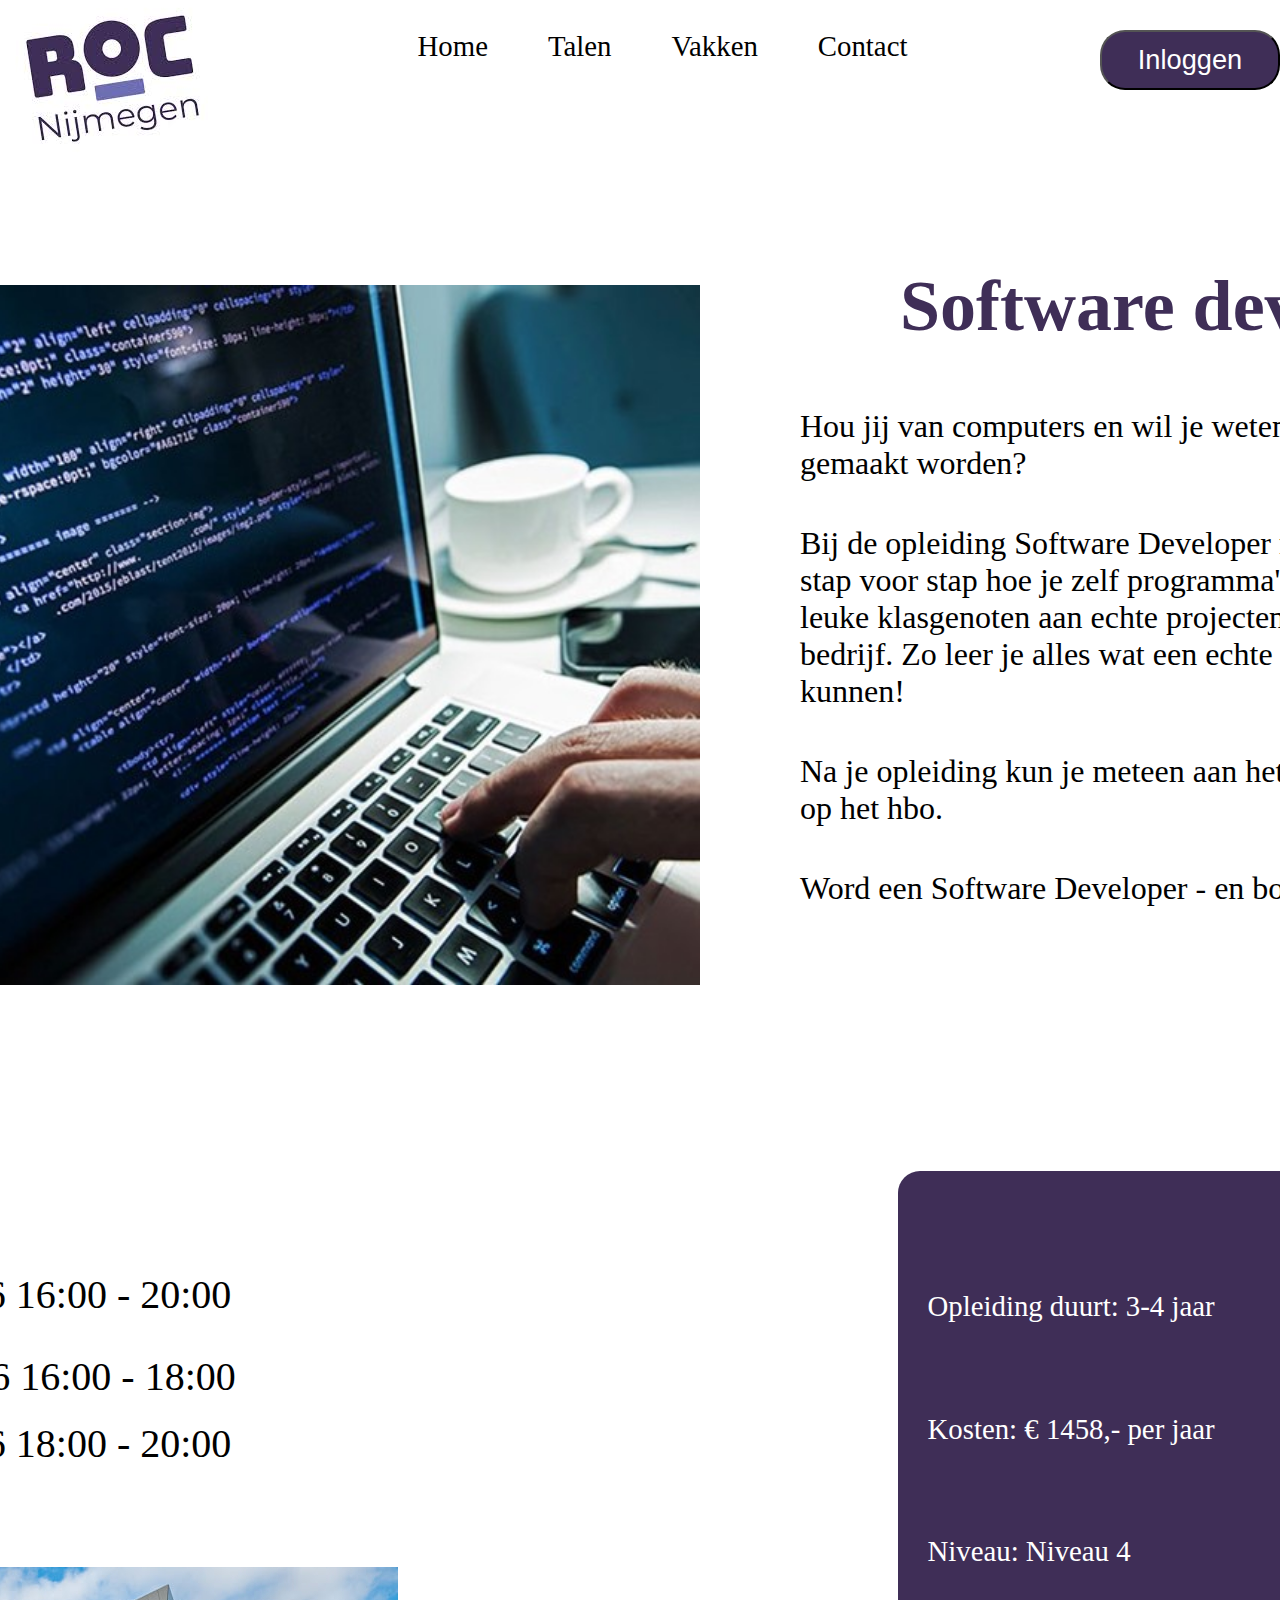
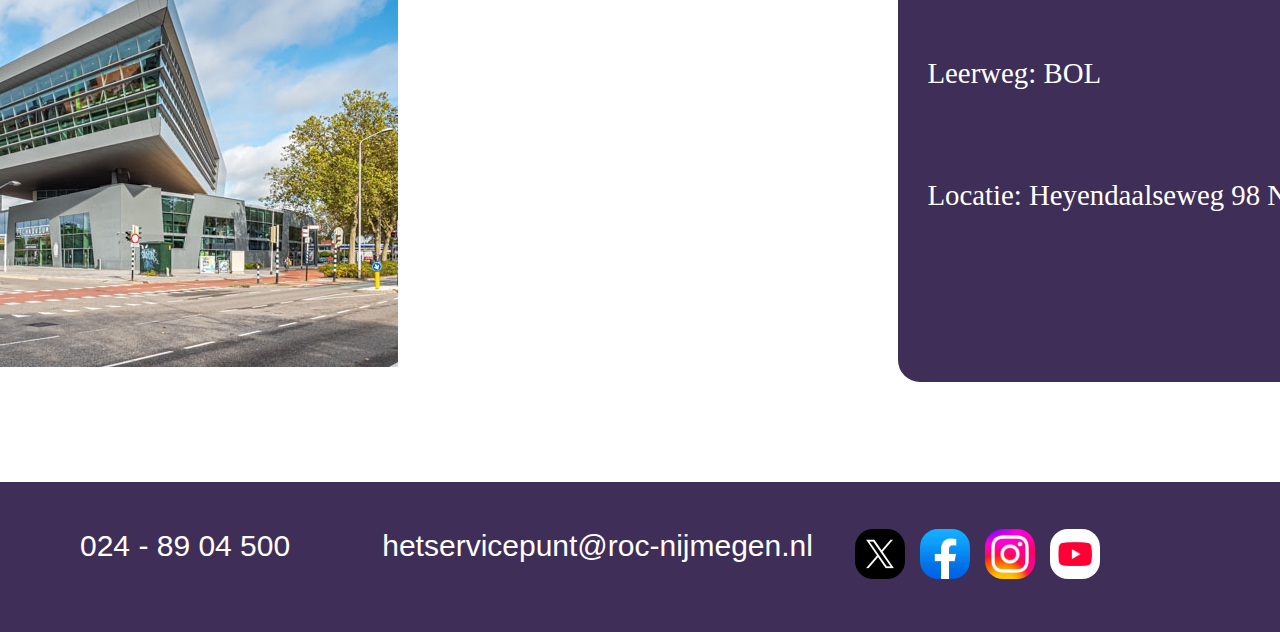
<file: ROCnijmegen/index.html>
<!DOCTYPE html>
<html lang="en">

<head>
    <meta charset="UTF-8">
    <meta name="viewport" content="width=device-width, initial-scale=1.0">
    <title>ROC Nijmegen</title>
    <link rel="stylesheet" href="styles.css">
</head>

<body>

        <div class="page-container">
            <nav class="navbar">
                <img src="/ROCnijmegen/Foto's Roc/Rocnijmegen.jpeg" alt="nav-roc-foto" class="nav-roc-picture">
                <div class="navlinks">
                    <a href="./index.html" class="nav-home">Home</a>
                    <a href="./talen.html" class="nav-talen">Talen</a>
                    <a href="./vakken.html" class="nav-vakken">Vakken</a>
                    <a href="./contact.html" class="nav-contact">Contact</a>
                </div>
                <div class="nav-inloggen">
                    <button type="button" class="inloggen-btn">Inloggen</button>
                </div>

            </nav>
            <section class="introductie">
                <img src="/ROCnijmegen/Foto's Roc/Computerafbeelding.jpg" alt="computer" class="computer-afbeelding">
                <div class="introductie-titel-tekst">
                    <h1 class="introductie-titel">Software developer
                        <h1 class="introductie-teksten">
                            <h1 class="introductie-tekst-kopje1">Hou jij van computers en wil je weten hoe websites en
                                apps
                                gemaakt worden?</h1>
                            <h1 class="introductie-tekst-kopje2">
                                Bij de opleiding Software Developer niveau 4 (BOL) leer je stap voor stap hoe je zelf
                                programma's bouwt.
                                Je werkt met leuke klasgenoten aan echte projecten en loopt stage bij een bedrijf. Zo
                                leer
                                je
                                alles wat een echte developer moet kunnen!
                            </h1>
                            <h1 class="introductie-tekst-kopje3">Na je opleiding kun je meteen aan het werk of verder
                                leren
                                op
                                het hbo.</h1>
                            <h1 class="introductie-tekst-kopje4">Word een Software Developer - en bouw de toekomst!
                            </h1>
                        </h1>
                    </h1>
                </div>
            </section>
            <div class="opendagen">Open dagen</div>
            <section class="informatie-roc">
                <div class="tijden-informatie">
                    <div class="tijden">
                        <li class="februari">06 feb '26 16:00 - 20:00</li>
                        <li class="maart">27 mrt '26 16:00 - 18:00</li>
                        <li class="juni">16 jun '26 18:00 - 20:00</li>
                        <img src="/ROCnijmegen/Foto's Roc/Schoolfotoroc.jpg" alt="schoolfoto-roc"
                            class="schoolfoto-roc">
                    </div>
                    <div style="margin-right: -100px;" class="informatie-paarseblock">
                        <div class="zinnen-informatie">
                            <h1 class="opleidingduur">Opleiding duurt: 3-4 jaar</h1>
                            <h1 class="opdleidingskosten">Kosten: € 1458,- per jaar</h1>
                            <h1 class="opleidingsniveau">Niveau: Niveau 4</h1>
                            <h1 class="opleidingsleerweg">Leerweg: BOL</h1>
                            <h1 class="opleidingslocatie">Locatie: Heyendaalseweg 98 Nijmegen</h1>
                        </div>
                    </div>
                </div>

            </section>

            <footer>
                <div class="navbar-footer">
                    <div class="telefoonnummer-footer">024 - 89 04 500</div>
                    <div class="email-footer">hetservicepunt@roc-nijmegen.nl</div>
                    <div class="socialmedia-footer">
                    <a  target="_blank"  href="//x.com/rocnijmegen">
                        <img src="/ROCnijmegen/Foto's Roc/xfoto.jpg" alt="x" class="x-footer">
                    </a>
                    <a href="https://www.facebook.com/rocnijmegen" target="_blank">
                        <img src="/ROCnijmegen/Foto's Roc/facebook1.png" alt="facebook" class="facebook-footer">
                        </a>
                        <a href="https://www.instagram.com/rocnijmegen/" target="_blank">
                        <img src="/ROCnijmegen/Foto's Roc/instagram.png" alt="instagram" class="instagram-footer">
                        </a>
                        <a href="https://www.youtube.com/c/rocnijmegen" target="_blank"> 
                        <img src="/ROCnijmegen/Foto's Roc/youtube.jpg" alt="youtube" class="youtube-footer">
                        </a>

                    </div>




                </div>
            </footer>

        </div>

</body>

</html>
</file>
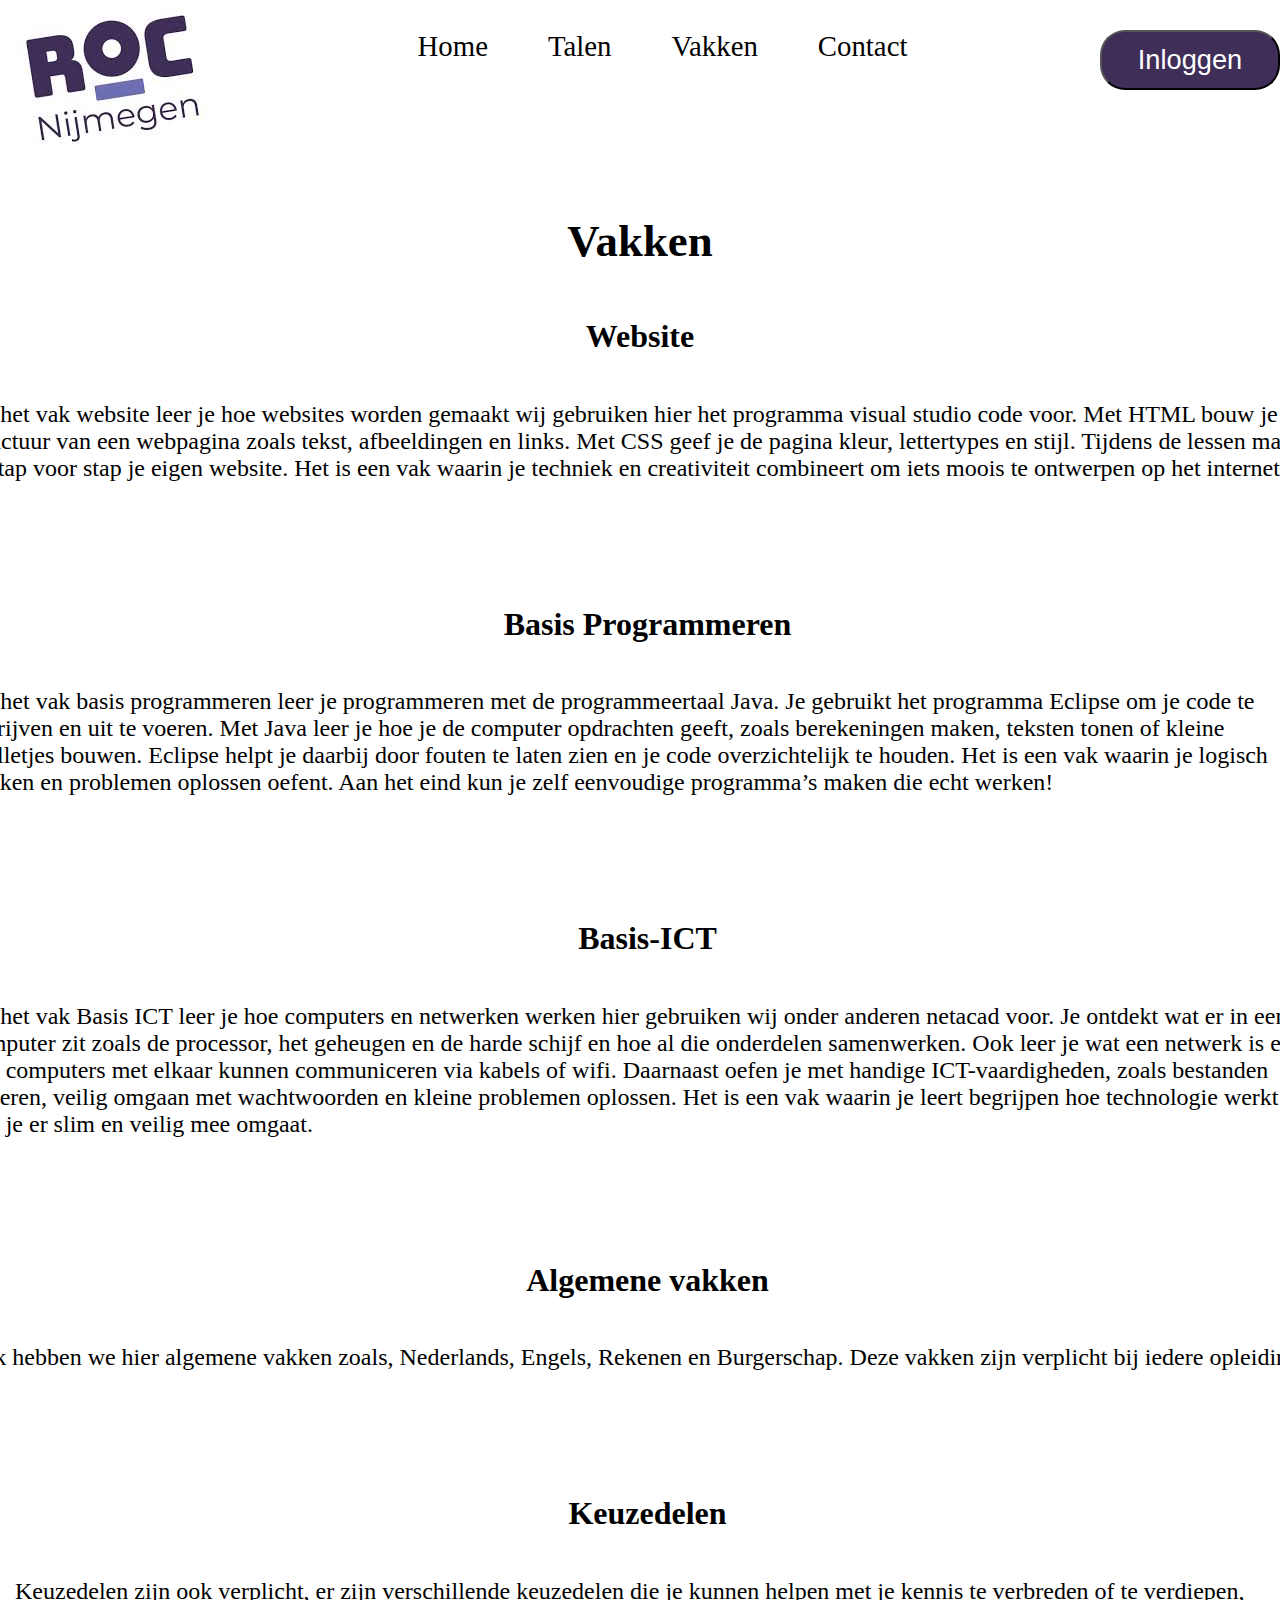
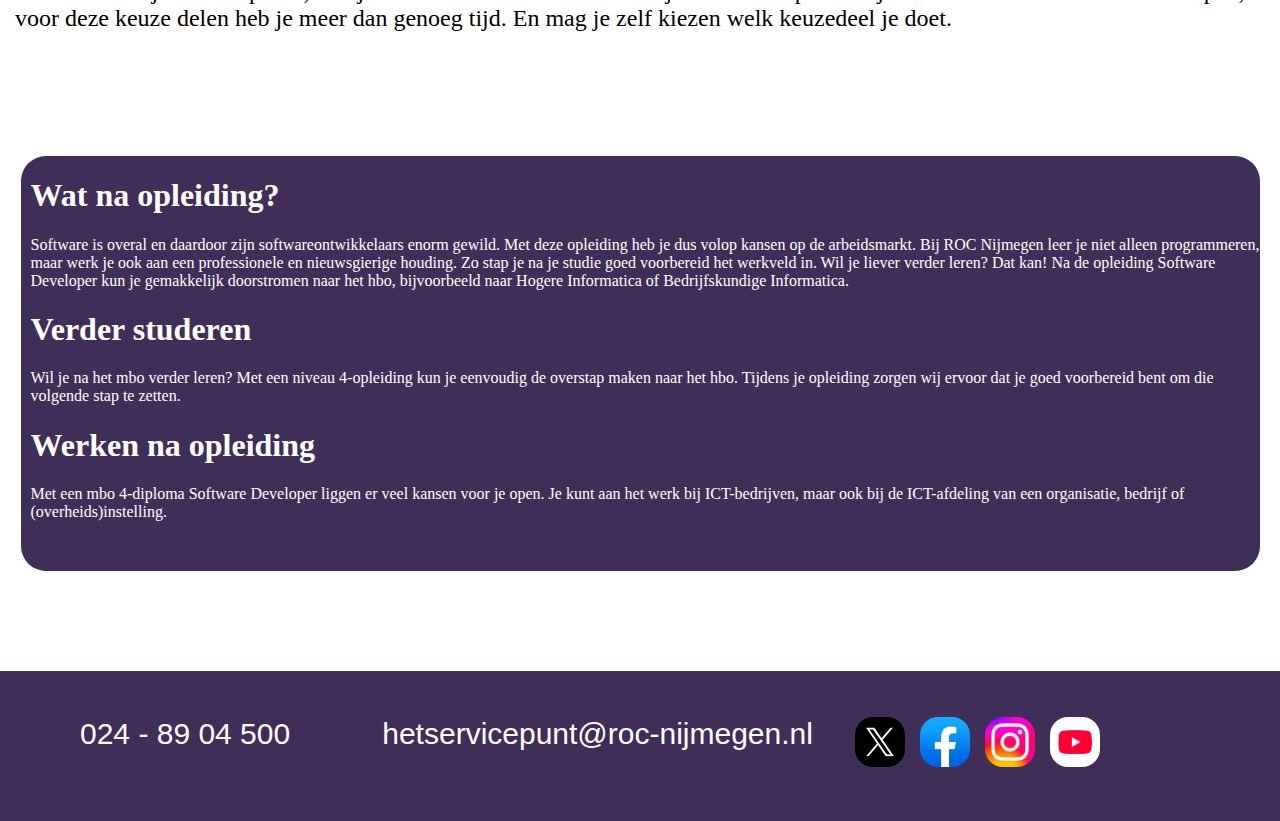
<file: ROCnijmegen/vakken.html>
<!DOCTYPE html>
<html lang="en">

<head>
    <meta charset="UTF-8">
    <meta name="viewport" content="width=device-width, initial-scale=1.0">
    <title>ROC Nijmegen</title>
    <link rel="stylesheet" href="styles.css">
</head>

<body>

    <div class="page-container">
        <nav class="navbar">
            <img src="/ROCnijmegen/Foto's Roc/Rocnijmegen.jpeg" alt="nav-roc-foto" class="nav-roc-picture">
            <div class="navlinks">
                <a href="./index.html" class="nav-home">Home</a>
                <a href="./talen.html" class="nav-talen">Talen</a>
                <a href="./vakken.html" class="nav-vakken">Vakken</a>
                <a href="./contact.html" class="nav-contact">Contact</a>
            </div>
            <div class="nav-inloggen">
                <button type="button" class="inloggen-btn">Inloggen</button>
            </div>

        </nav>
        <section class="middenstukvakken">
            <h1 class="vakken">Vakken</h1>
            <div class="website">
                <h1 class="titel-wensite">Website</h1>
                <p class="tekst-website">Bij het vak website leer je hoe websites worden gemaakt wij gebruiken hier het
                    programma visual studio code voor. Met HTML bouw je de structuur van een webpagina zoals tekst,
                    afbeeldingen en links. Met CSS geef je de pagina kleur, lettertypes en stijl. Tijdens de lessen maak
                    je
                    stap voor stap je eigen website. Het is een vak waarin je techniek en creativiteit combineert om
                    iets
                    moois te ontwerpen op het internet.</p>
            </div>
            <div class="basisprogammeren">
                <h1 class="titel-basisprogammeren">Basis Programmeren</h1>
                <p class="tekst-basisprogammeren">Bij het vak basis programmeren leer je programmeren met de
                    programmeertaal
                    Java. Je
                    gebruikt het programma Eclipse om je code te schrijven en uit te voeren. Met Java leer je hoe je de
                    computer opdrachten geeft, zoals berekeningen maken, teksten tonen of kleine spelletjes bouwen.
                    Eclipse
                    helpt je daarbij door fouten te laten zien en je code overzichtelijk te houden. Het is een vak
                    waarin je
                    logisch denken en problemen oplossen oefent. Aan het eind kun je zelf eenvoudige programma’s maken
                    die
                    echt werken!</p>
            </div>
            <div class="basisict">
                <h1 class="titel-basisict">Basis-ICT</h1>
                <p class="tekst-basisict">Bij het vak Basis ICT leer je hoe computers en netwerken werken hier
                    gebruiken wij onder anderen netacad voor. Je ontdekt wat er in een computer zit zoals de processor,
                    het
                    geheugen en de harde schijf en hoe al die onderdelen samenwerken. Ook leer je wat een netwerk is en
                    hoe
                    computers met elkaar kunnen communiceren via kabels of wifi. Daarnaast oefen je met handige
                    ICT-vaardigheden, zoals bestanden beheren, veilig omgaan met wachtwoorden en kleine problemen
                    oplossen.
                    Het is een vak waarin je leert begrijpen hoe technologie werkt en hoe je er slim en veilig mee
                    omgaat.</p>
            </div>
            <div class="algemene">
                <h1 class="titel-algemene">Algemene vakken</h1>
                <p class="tekst-algemene">Ook hebben we hier algemene vakken zoals, Nederlands, Engels, Rekenen en
                    Burgerschap. Deze vakken zijn verplicht bij iedere opleiding.</p>
            </div>
            <div class="keuzedelen">
                <h1 class="titel-keuzedelen">Keuzedelen</h1>
                <p class="tekst-keuzedelen">Keuzedelen zijn ook verplicht, er zijn verschillende keuzedelen die je
                    kunnen helpen met je kennis te verbreden of te verdiepen,
                    voor deze keuze delen heb je meer dan genoeg tijd. En mag je zelf kiezen welk keuzedeel je doet.</p>
            </div>


        </section>
        <div class="na-opleiding-container">
        <h1 class="na-opleiding-tekst">Wat na opleiding?</h1>
        <a class="na-opleiding-tekst">Software is overal en daardoor zijn softwareontwikkelaars enorm gewild. Met deze opleiding heb je dus volop kansen op de arbeidsmarkt. Bij ROC Nijmegen leer je niet alleen programmeren, maar werk je ook aan een professionele en nieuwsgierige houding. Zo stap je na je studie goed voorbereid het werkveld in. Wil je liever verder leren? Dat kan! Na de opleiding Software Developer kun je gemakkelijk doorstromen naar het hbo, bijvoorbeeld naar Hogere Informatica of Bedrijfskundige Informatica.</a>
        <h1 class="na-opleiding-tekst">Verder studeren</h1>
        <a class="na-opleiding-tekst">Wil je na het mbo verder leren? Met een niveau 4-opleiding kun je eenvoudig de overstap maken naar het hbo. Tijdens je opleiding zorgen wij ervoor dat je goed voorbereid bent om die volgende stap te zetten.</a>
        <h1 class="na-opleiding-tekst">Werken na opleiding</h1>
        <a class="na-opleiding-tekst">Met een mbo 4-diploma Software Developer liggen er veel kansen voor je open. Je kunt aan het werk bij ICT-bedrijven, maar ook bij de ICT-afdeling van een organisatie, bedrijf of (overheids)instelling.</a>
      </div>

        <footer>
            <div class="navbar-footer">
                <div class="telefoonnummer-footer">024 - 89 04 500</div>
                <div class="email-footer">hetservicepunt@roc-nijmegen.nl</div>
                <div class="socialmedia-footer">
                    <a target="_blank" href="//x.com/rocnijmegen">
                        <img src="/ROCnijmegen/Foto's Roc/xfoto.jpg" alt="x" class="x-footer">
                    </a>
                    <a href="https://www.facebook.com/rocnijmegen" target="_blank">
                        <img src="/ROCnijmegen/Foto's Roc/facebook1.png" alt="facebook" class="facebook-footer">
                    </a>
                    <a href="https://www.instagram.com/rocnijmegen/" target="_blank">
                        <img src="/ROCnijmegen/Foto's Roc/instagram.png" alt="instagram" class="instagram-footer">
                    </a>
                    <a href="https://www.youtube.com/c/rocnijmegen" target="_blank">
                        <img src="/ROCnijmegen/Foto's Roc/youtube.jpg" alt="youtube" class="youtube-footer">
                    </a>

                </div>




            </div>
        </footer>

    </div>

</body>

</html>
</file>
<file: ROCnijmegen/styles.css>
body,
html {
    margin: 0;
    padding: 0;
    width: 100%;
}

.page-container {
    display: flex;
    justify-content: center;
    flex-direction: column;
    width: 100%;
    align-items: center;


}

* {
    text-decoration: none;
}

.navbar {
    display: flex;
    justify-content: space-between;
    width: 100%;


}

.navlinks {
    display: flex;
    font-size: 1.8rem;
    margin-top: 30px;
    gap: 60px;

}

.nav-home,
.nav-talen,
.nav-vakken,
.nav-contact {
    color: black;
}

.nav-roc-picture {
    margin-top: -40px;
}

.nav-inloggen {
    margin-top: 30px;
}

.inloggen-btn {
    font-size: 1.7rem;
    width: 180px;
    height: 60px;
    color: white;
    background-color: #3F2E57;
    transition: ease-in-out 0.3s;
    border-radius: 25px;

}

.inloggen-btn:hover {
    background-color: #5E4B80;
    cursor: pointer;
}

.introductie {
    display: flex;
    justify-content: center;
    gap: 100px;
    margin-top: 100px;
    margin-left: 100px;



}

.computer-afbeelding {
    width: 900px;
    height: 700px;


}

.introductie-titel {
    font-size: 4.5rem;
    margin-left: 100px;
    margin-top: -20px;
    color: #3F2E57;

}

.introductie-teksten {
    display: flex;
    justify-content: center;
    flex-direction: column;
    font-size: 3.8rem;
    margin-top: -50px;
    margin-right: 90px;

}

.introductie-titel-tekst {
    display: flex;
    flex-direction: column;
}

.introductie-tekst-kopje1 {
    font-weight: 300;
}

.introductie-tekst-kopje2 {
    font-weight: 300;
    width: 780px;
}

.introductie-tekst-kopje3 {
    font-weight: 300;
}

.introductie-tekst-kopje4 {
    font-weight: 300;
}

.opendagen {

    font-size: 2.9rem;
    font-weight: bolder;
    margin-top: 80px;
    margin-right: 1420px;
    color: #3F2E57;
}

.tijden {
    font-size: 2.5rem;
    margin-top: 100px;
}

.maart {
    margin-top: 35px;
}

.juni {
    margin-top: 20px;
}

.tijden-informatie {
    display: flex;
    flex-direction: row;
    width: 100%;
    gap: 500px;
    justify-content: space-between;
}

.informatie-paarseblock {
    display: flex;
    flex-direction: column;
    align-items: flex-start;
    background-color: #3F2E57;
    width: 635px;
    height: 811px;
    border-radius: 22px;

}

.zinnen-informatie {
    display: flex;
    justify-content: flex-start;
    flex-direction: column;
    margin-left: 30px;
    margin-top: 100px;
    color: white;
}

.opdleidingskosten,
.opleidingsniveau,
.opleidingsleerweg,
.opleidingslocatie {
    margin-top: 70px;
    font-size: 1.8rem;
    font-weight: normal;
}

.opleidingduur {
    font-size: 1.8rem;
    font-weight: normal;
}

.schoolfoto-roc {
    width: 600px;
    height: 400px;
    margin-top: 100px;
    margin-left: -50px;
}

.navbar-footer {
    font-size: 30px;
    padding: 30px;
    display: flex;
    width: 100%;
    justify-content: space-between;
}

footer {
    color: white;
    font-family: sans-serif;
    display: flex;
    align-items: center;
    margin-top: 100px;
    height: 150px;
    width: 100%;
    background-color: #3F2E57;
}

.x-footer,
.facebook-footer,
.instagram-footer,
.youtube-footer {
    width: 50px;
    height: 50px;
    border-radius: 18px;

}

.telefoonnummer-footer {
    margin-left: 50px;
}

.email-footer {
    margin-left: 50px;
}

.socialmedia-footer {
    display: flex;
    gap: 15px;
    margin-right: 150px;
}

.middelstukvakken {
    display: flex;
    justify-content: center;
    flex-direction: column;
    color: black;
}

.vakken {
    font-size: 2.8rem;
    display: flex;
    justify-content: center;
}

.titel-website {
    display: flex;
    justify-content: center;
    font-size: 2rem;
    font-weight: 300;

}

.tekst-website {
    display: flex;
    justify-content: center;
    flex-direction: column;
    width: 1350px;
    font-size: 1.5rem;
}
.website{
    display: flex;
    flex-direction: column;
    align-items: center;
    justify-content: center;
}

.titel-basisprogammeren {
    display: flex;
    justify-content: center;
    margin-top: 100px;
    margin-left: 15px;
    font-size: 2rem;
    font-weight: 600;

}
.tekst-basisprogammeren {
    display: flex;
    justify-content: center;
    flex-direction: column;
    width: 1350px;
    font-size: 1.5rem;
}
.titel-basisict {
    display: flex;
    justify-content: center;
    margin-top: 100px;
    margin-left: 15px;
    font-size: 2rem;
    font-weight: 600;

}
.tekst-basisict {
    display: flex;
    justify-content: center;
    flex-direction: column;
    width: 1350px;
    font-size: 1.5rem;
}
.titel-algemene{
    display: flex;
    justify-content: center;
    margin-top: 100px;
    margin-left: 15px;
    font-size: 2rem;
    font-weight: 600;

}
.tekst-algemene{
    display: flex;
    justify-content: center;
    flex-direction: column;
    width: 1350px;
    font-size: 1.5rem;

}
.titel-keuzedelen {
    display: flex;
    justify-content: center;
    margin-top: 100px;
    margin-left: 15px;
    font-size: 2rem;
    font-weight: 600;

}
.tekst-keuzedelen {
    display: flex;
    justify-content: center;
    flex-direction: column;
    width: 1250px;
    font-size: 1.5rem;
}

.basisprogammeren{
    display: flex;
    flex-direction: column;
    align-items: center;
    justify-content: center;
}
.basisict{
    display: flex;
    flex-direction: column;
    align-items: center;
    justify-content: center;
}
.algemene{
    display: flex;
    flex-direction: column;
    align-items: center;
    justify-content: center;
}
.keuzedelen{
    display: flex;
    flex-direction: column;
    align-items: center;
    justify-content: center;
}

.talen{
    display: flex;
    justify-content: center;
    gap: 100px;
    margin-top: 100px;
    margin-left: 100px;
}
.java-afbeelding{
    width: 200px;
    height: 150px;
}
 
.java-teksten{
    display: flex;
    justify-content: center;
    flex-direction: column;
    margin-top: 50px;
    margin-right: 90px;
    font-size: 2rem;
 
}
 
.html-afbeelding{
    width: 200px;
}
 
.css-afbeelding {
    width: 200px;
}
 
.html-teksten{
    display: flex;
    justify-content: center;
    flex-direction: column;
    margin-top: 70px;
    margin-right: 90px;
    font-size: 2rem;
}
 
.css-teksten{
    display: flex;
    justify-content: center;
    flex-direction: column;
    margin-top: 80px;
    margin-right: 90px;
    font-size: 2rem;
}
 
.contact-container {
    display: flex;
    justify-content: center;
    align-items: center;  
    padding: 40px 0;
    min-height: 100vh;    
}
 
.contact-form {
    background: #3F2E57;
    color: #fff;
    padding: 40px;        
    border-radius: 12px;
    width: 90%;          
    max-width: 500px;    
    text-align: center;
    font-family: Arial, sans-serif;
    box-shadow: 0 6px 20px rgba(0,0,0,0.2);
}
 
.contact-form h2 {
    margin-bottom: 25px;
    font-size: 1.8rem;
}
 
.contact-form input,
.contact-form textarea,
.contact-form select {
    width: 100%;
    background: #b97de3;
    border: 1px solid #333;
    color: #fff;
    border-radius: 6px;
    padding: 12px;
    margin-bottom: 16px;
    font-size: 14px;
    transition: all 0.2s ease-in-out;
}
 
.contact-form input:focus,
.contact-form textarea:focus {
    outline: none;
    border-color: #d6a5f7;
    box-shadow: 0 0 8px #d6a5f7;
}
 

.contact-form button {
    width: 100%;
    background: #d6a5f7;
    border: none;
    padding: 12px;
    border-radius: 6px;
    font-weight: bold;
    cursor: pointer;
    transition: all 0.2s ease-in-out;
}
 
.contact-form button:hover {
    background: #b97de3;
    transform: translateY(-2px);
    box-shadow: 0 4px 10px rgba(0,0,0,0.2);
}
 
@media (max-width: 600px) {
    .contact-form {
        padding: 30px;
    }
 
    .contact-form h2 {
        font-size: 1.5rem;
    }
}
 
 
.locatie-header {
    display: flex;
    justify-content: center;
}
 
.locatie-container {
    background: #3a2c57;
    padding: 40px 50px;
    border-radius: 35px;
    display: flex;
    flex-wrap: wrap;
    justify-content: center;
    gap: 50px;
}
 
 
 
 
.locatie-btn {
    background: #d4b5ff;
    padding: 15px 25px;
    border-radius: 20px;
    text-decoration: none;
    font-size: 1.1rem;
    color: black;
    display: inline-block;
    min-width: 240px;
    text-align: center;
    box-shadow: 0px 4px 10px rgba(0,0,0,0.15);
    min-width: 200px;
    width: 400px;

}
 
 
@media (max-width: 600px) {
    .locatie-btn {
        min-width: 80%;
        font-size: 1rem;
    }
}
 
.na-opleiding-container {
    width: 1239px;
    height: 415px;
    color: white;
    background-color: #3F2E57;
    transition: ease-in-out 0.3s;
    border-radius: 25px;
    display: flex;
    justify-self: center;
    flex-direction: column;
    margin-top: 100px;
}
 
.na-opleiding-tekst  {
    margin-left: 10px;
}
.email{
    color: black;
}
</file>
